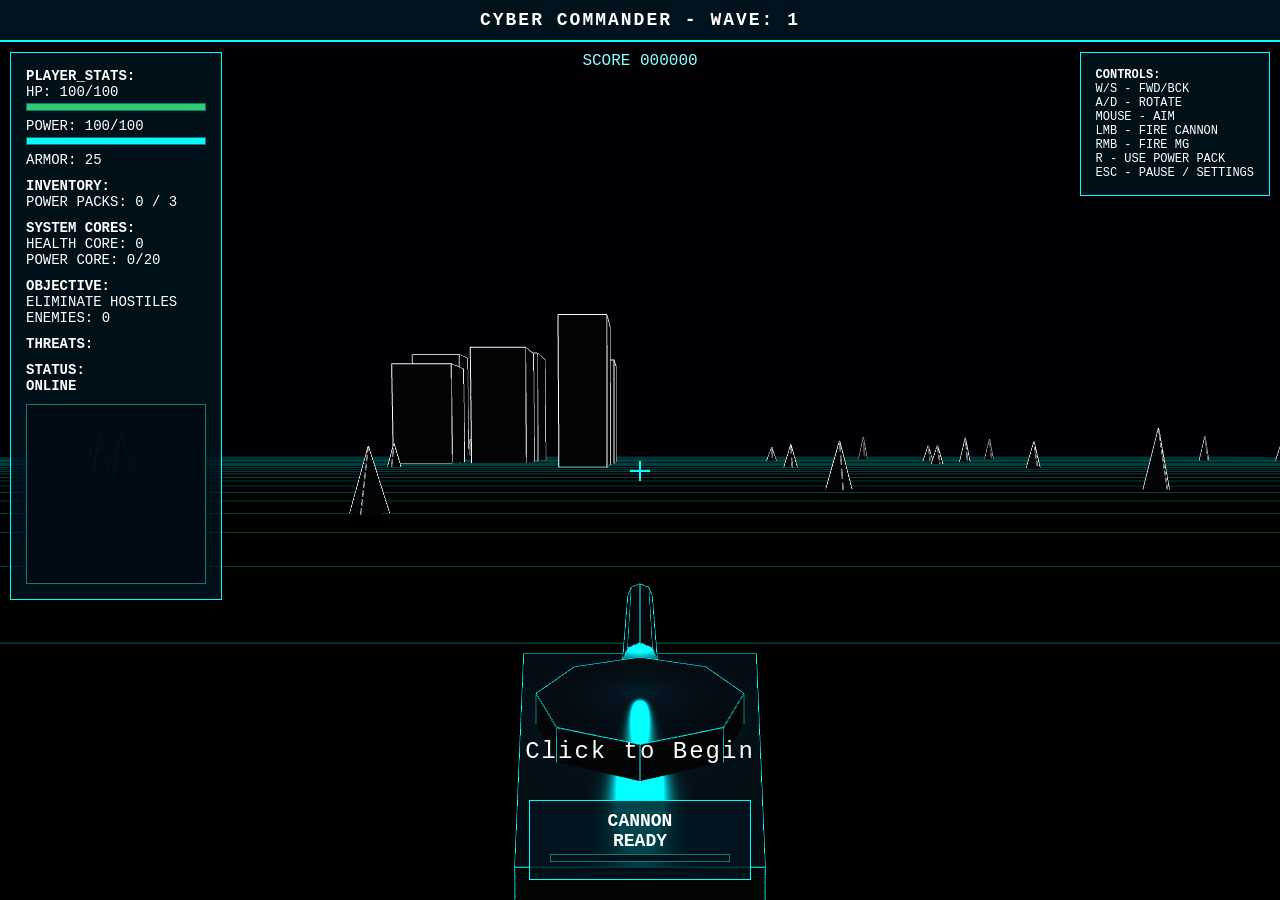
<file: index.html>
<!doctype html>
<html lang="en">
<head>
    <meta charset="utf-8">
    <meta name="viewport" content="width=device-width, initial-scale=1">
    <meta name="robots" content="noindex">
    <title>Cyber Commander</title>
    <script>
        window.location.replace(`tank.html${window.location.search}${window.location.hash}`);
    </script>
</head>
<body>
    <p><a href="tank.html">Launch Cyber Commander</a></p>
</body>
</html>
</file>
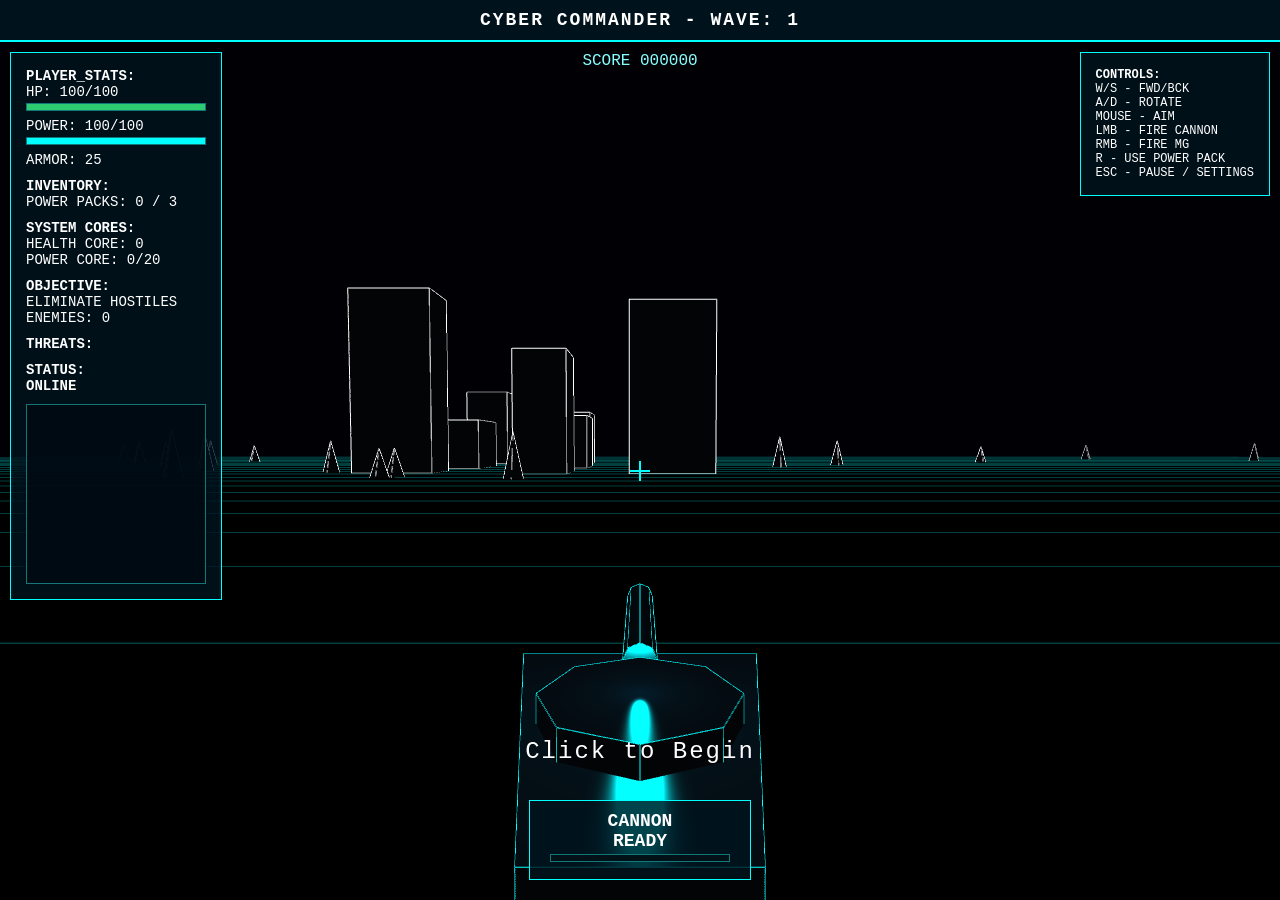
<file: tank.html>
<!DOCTYPE html>
<html lang="en">
<head>
    <meta charset="UTF-8">
    <meta name="viewport" content="width=device-width, initial-scale=1.0">
    <title>Cyber Commander</title>
    <link rel="stylesheet" href="tank.css">
</head>
<body>
    <div id="splashPrompt">
        <p class="pulse">Click to Begin</p>
    </div>
    <div class="game-container">
        <div class="game-header">
            CYBER COMMANDER - WAVE: <span id="levelCounter">1</span>
        </div>
        <div class="game-area">
            <canvas id="gameCanvas"></canvas>
            <div class="crosshair"></div>
            <div class="hit-marker" id="hitMarker"></div>
            <div id="scoreDisplay">SCORE <span id="score">000000</span></div>
            <div id="bossBarWrap">ELITE SIGNAL<div class="meter"><span id="bossBar"></span></div></div>
            <div id="waveBanner"><h2 id="waveTitle">WAVE 1</h2><p id="waveBrief">HOSTILES INBOUND</p></div>
            <div class="weapon-indicator" id="weaponIndicator">
                <div id="weaponName">CANNON</div>
                <div id="weaponStatus">READY</div>
                <div class="meter"><span id="heatBar"></span></div>
            </div>
            <div class="damage-indicator" id="damage-top"></div>
            <div class="damage-indicator" id="damage-bottom"></div>
            <div class="damage-indicator" id="damage-left"></div>
            <div class="damage-indicator" id="damage-right"></div>
            <div id="glitchOverlay"></div>
            <div class="ui-overlay">
                <div><strong>PLAYER_STATS:</strong></div>
                <div>HP: <span id="playerHP">100</span>/<span id="playerMaxHP">100</span></div>
                <div class="meter"><span id="hpBar"></span></div>
                <div>POWER: <span id="playerPower">100</span>/<span id="playerMaxPower">100</span></div>
                <div class="meter"><span id="powerBar"></span></div>
                <div>ARMOR: <span id="playerArmor">25</span></div>
                <div style="margin-top: 10px;"><strong>INVENTORY:</strong></div>
                <div>POWER PACKS: <span id="storedPacks">0</span> / 3</div>
                <div style="margin-top: 10px;"><strong>SYSTEM CORES:</strong></div>
                <div>HEALTH CORE: <span id="healthShards">0</span></div>
                <div>POWER CORE: <span id="powerShards">0/20</span></div>
                <div style="margin-top: 10px;"><strong>OBJECTIVE:</strong></div>
                <div id="objectiveText">ELIMINATE HOSTILES</div><div>ENEMIES: <span id="enemiesLeft">0</span></div>
                <div style="margin-top: 10px;"><strong>THREATS:</strong></div>
                <div id="enemyBreakdown"></div>
                <div style="margin-top: 10px;"><strong>STATUS:</strong></div>
                <div id="gameStatus">ONLINE</div>
                <canvas id="radar" width="180" height="180" aria-label="Threat radar"></canvas>
            </div>
            <div class="controls-help">
                <div><strong>CONTROLS:</strong></div>
                <div>W/S - FWD/BCK</div>
                <div>A/D - ROTATE</div>
                <div>MOUSE - AIM</div>
                <div>LMB - FIRE CANNON</div>
                <div>RMB - FIRE MG</div>
                <div>R - USE POWER PACK</div>
                <div>ESC - PAUSE / SETTINGS</div>
            </div>
            <div class="modal" id="pauseOverlay">
                <div class="panel"><h2>COMMAND LINK PAUSED</h2><p>Pointer lock was released. Resume when ready or tune your control system.</p>
                    <div class="setting"><label for="sensitivity">LOOK SENSITIVITY</label><input id="sensitivity" type="range" min="0.03" max="0.3" step="0.01" value="0.1"><output id="sensitivityValue">0.10</output></div>
                    <div class="setting"><label for="volume">MASTER VOLUME</label><input id="volume" type="range" min="0" max="1" step="0.05" value="0.7"><output id="volumeValue">70%</output></div>
                    <div class="setting"><label for="quality">RENDER QUALITY</label><select id="quality"><option value="high">HIGH</option><option value="medium">MEDIUM</option><option value="low">LOW</option></select><span></span></div>
                    <div class="setting"><label for="invertAim">INVERT VERTICAL AIM</label><input id="invertAim" type="checkbox"><span></span></div>
                    <div class="menu-actions"><button class="cyber-button" id="resumeButton">RESUME MISSION</button></div>
                </div>
            </div>
            <div class="modal" id="upgradeScreen"><div class="panel"><h2>CORE RECOMPILATION</h2><p>Wave secured. Select one permanent system enhancement.</p><div class="upgrade-grid" id="upgradeChoices"></div></div></div>
        </div>
        <div class="loading" id="loadingScreen">
            <div class="pulse">LOADING GRID...</div>
        </div>
        <div id="gameOverScreen">
            <h1>SYSTEM FAILURE</h1>
            <button id="restartButton">REINITIALIZE</button>
        </div>
    </div>

    <script src="vendor/three.r128.min.js"></script>
    <script src="src/game-config.js"></script>
    <script src="src/audio-manager.js"></script>
    <script src="src/cyber-commander.js"></script>
</body>
</html>
</file>
<file: tank.css>
* { margin: 0; padding: 0; box-sizing: border-box; }
        body {
            font-family: 'Courier New', monospace;
            background: #000;
            color: white;
            overflow: hidden;
            height: 100vh;
        }
        #splashPrompt {
            position: absolute;
            bottom: 15%;
            left: 50%;
            transform: translateX(-50%);
            z-index: 1001;
            font-size: 24px;
            letter-spacing: 2px;
            cursor: pointer;
            transition: opacity 0.5s ease-out;
        }
        .game-container { display: flex; flex-direction: column; height: 100vh; }
        .game-header { background: rgba(0,20,30,0.9); border-bottom: 2px solid #00ffff; padding: 10px; text-align: center; font-size: 18px; font-weight: bold; z-index: 100; letter-spacing: 2px; }
        .game-area { flex: 1; position: relative; overflow: hidden; }
        #gameCanvas { width: 100%; height: 100%; display: block; cursor: crosshair; }
        .ui-overlay { position: absolute; top: 10px; left: 10px; background: rgba(0,20,30,0.8); border: 1px solid #00ffff; padding: 15px; border-radius: 0; font-size: 14px; z-index: 50; max-width: 220px; pointer-events: none; }
        .controls-help { position: absolute; top: 10px; right: 10px; background: rgba(0,20,30,0.8); border: 1px solid #00ffff; padding: 15px; font-size: 12px; z-index: 50; max-width: 200px; pointer-events: none; }
        .crosshair { position: absolute; top: 50%; left: 50%; width: 2px; height: 20px; background: #00ffff; transform: translate(-50%, -50%); z-index: 51; pointer-events: none; }
        .crosshair::after { content: ''; position: absolute; top: 50%; left: 50%; width: 20px; height: 2px; background: #00ffff; transform: translate(-50%, -50%); }
        .weapon-indicator { position: absolute; bottom: 20px; left: 50%; transform: translateX(-50%); background: rgba(0,20,30,0.8); border: 1px solid #00ffff; padding: 10px 20px; font-size: 18px; font-weight: bold; z-index: 50; pointer-events: none; text-align: center; }
        .loading { position: absolute; top: 50%; left: 50%; transform: translate(-50%, -50%); background: #000; padding: 30px; text-align: center; z-index: 300; }
        @keyframes pulse { 0%, 100% { opacity: 1; color: #00ffff; } 50% { opacity: 0.6; color: #ffffff; } }
        .pulse { animation: pulse 1.5s infinite; }
        #gameStatus { transition: color 0.5s ease-in-out; font-weight: bold; }
        .damage-indicator {
            position: absolute; width: 100px; height: 100px;
            background: radial-gradient(ellipse at center, rgba(255,100,0,0) 0%, rgba(255,100,0,0.6) 100%);
            border-radius: 50%; pointer-events: none; opacity: 0;
            transition: opacity 0.5s ease-out; z-index: 51;
        }
        #damage-top { top: 10%; left: 50%; transform: translateX(-50%); }
        #damage-bottom { bottom: 10%; left: 50%; transform: translateX(-50%); }
        #damage-left { left: 10%; top: 50%; transform: translateY(-50%); }
        #damage-right { right: 10%; top: 50%; transform: translateY(-50%); }
        #gameOverScreen {
            position: absolute; top: 0; left: 0; width: 100%; height: 100%;
            background: rgba(0,0,0,0.85); color: white; display: none;
            flex-direction: column; justify-content: center; align-items: center;
            z-index: 400; text-align: center;
        }
        #gameOverScreen h1 { font-size: 48px; color: #ff4400; margin-bottom: 20px; letter-spacing: 4px; }
        #restartButton {
            padding: 15px 30px; font-size: 20px; font-weight: bold; color: #000;
            background: #00ffff; border: none; cursor: pointer; transition: all 0.2s;
        }
        #restartButton:hover { background: #ffffff; letter-spacing: 2px; }
        #glitchOverlay {
            position: absolute; top: 0; left: 0; width: 100%; height: 100%;
            background: white; opacity: 0.1; z-index: 500;
            pointer-events: none; display: none;
        }
        .meter { width: 180px; height: 8px; margin: 3px 0 7px; border: 1px solid #177; background: #021018; overflow: hidden; }
        .meter > span { display: block; height: 100%; width: 100%; transition: width .15s, background .15s; background: #00ffff; }
        #hpBar { background: #2ecc71; } #heatBar { background: #ffff00; width: 0; }
        #radar { display: block; width: 180px; height: 180px; margin-top: 10px; border: 1px solid #177; background: rgba(0,10,18,.85); }
        .modal {
            position: absolute; inset: 0; z-index: 350; display: none; align-items: center; justify-content: center;
            background: rgba(0,4,8,.88); backdrop-filter: blur(4px); text-align: center;
        }
        .modal.visible { display: flex; }
        .panel { width: min(680px, calc(100vw - 32px)); border: 1px solid #00ffff; background: #031019; padding: 28px; box-shadow: 0 0 40px rgba(0,255,255,.15); }
        .panel h2 { color: #00ffff; letter-spacing: 4px; margin-bottom: 12px; }
        .panel p { color: #a9dce0; margin: 8px 0 18px; line-height: 1.5; }
        .menu-actions, .upgrade-grid { display: grid; gap: 10px; }
        .upgrade-grid { grid-template-columns: repeat(3, 1fr); margin-top: 20px; }
        button { font-family: inherit; }
        .cyber-button, .upgrade-card { padding: 12px 18px; color: #00ffff; background: #061820; border: 1px solid #00ffff; cursor: pointer; }
        .cyber-button:hover, .upgrade-card:hover, .cyber-button:focus, .upgrade-card:focus { color: #001014; background: #00ffff; outline: none; }
        .upgrade-card { min-height: 145px; text-align: left; }
        .upgrade-card strong { display: block; margin-bottom: 8px; color: #fff; }
        .setting { display: grid; grid-template-columns: 1fr 2fr auto; align-items: center; gap: 12px; margin: 12px 0; text-align: left; }
        #waveBanner { position: absolute; top: 22%; left: 50%; z-index: 120; transform: translate(-50%,-50%); opacity: 0; pointer-events: none; text-align: center; transition: opacity .25s; text-shadow: 0 0 18px #00ffff; }
        #waveBanner.visible { opacity: 1; } #waveBanner h2 { font-size: clamp(26px,5vw,58px); letter-spacing: 8px; }
        #waveBanner p { color: #8ff; margin-top: 8px; }
        #bossBarWrap { position: absolute; top: 58px; left: 50%; transform: translateX(-50%); width: min(520px,60vw); z-index: 60; display: none; text-align: center; color: #ff8800; }
        #bossBarWrap .meter { width: 100%; height: 12px; } #bossBar { background: #ff4400; }
        #scoreDisplay { position: absolute; top: 10px; left: 50%; transform: translateX(-50%); z-index: 55; color: #8ff; pointer-events: none; }
        .hit-marker { position:absolute; inset:50% auto auto 50%; width:22px; height:22px; transform:translate(-50%,-50%) rotate(45deg); opacity:0; z-index:54; pointer-events:none; border:2px solid #fff; border-left:0; border-top:0; }
        .hit-marker.show { animation: hitmark .14s ease-out; } @keyframes hitmark { from { opacity:1; transform:translate(-50%,-50%) rotate(45deg) scale(.5); } to { opacity:0; transform:translate(-50%,-50%) rotate(45deg) scale(1.2); } }
        @media (max-width: 760px) { .controls-help { display:none; } .ui-overlay { padding:8px; font-size:11px; max-width:155px; } #radar { width:135px; height:135px; } .meter { width:135px; } .upgrade-grid { grid-template-columns:1fr; } }
</file>
